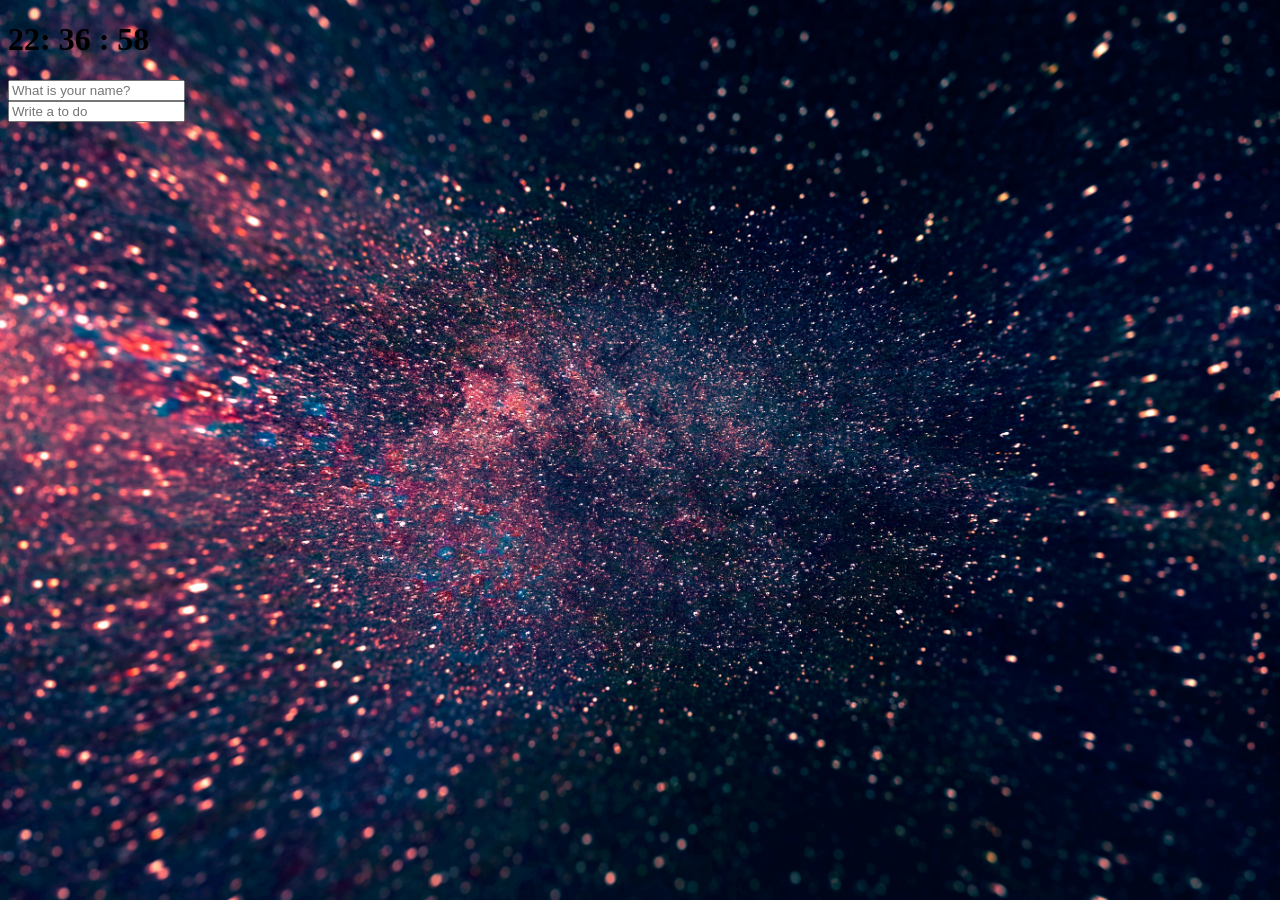
<file: momentum/index.html>
<!DOCTYPE html>
<html lang="en">
<head>
    <meta charset="UTF-8">
    <meta name="viewport" content="width=device-width, initial-scale=1.0">
    <link rel="stylesheet" href="index.css" />
    <title>Document</title>
</head>
<body>
    <div class="js-clock">
        <h1>00:00</h1>
    </div>
    <form class="js-form form showing">
        <input type="text" placeholder = "What is your name?"/>
    </form>

    <h4 class = "js-greetings greetings"></h4>

    <form class = "js-toDoForm">
        <input type="text" placeholder="Write a to do" />
    </form>
    <ul class = "js-toDoList">

    </ul>
    <script src="clock.js"></script>
    <script src="greeting.js"></script>
    <script src="todo.js"></script>
    <script src="bg.js"></script>
    <script src="weather.js"></script>
</body>
</html>
</file>
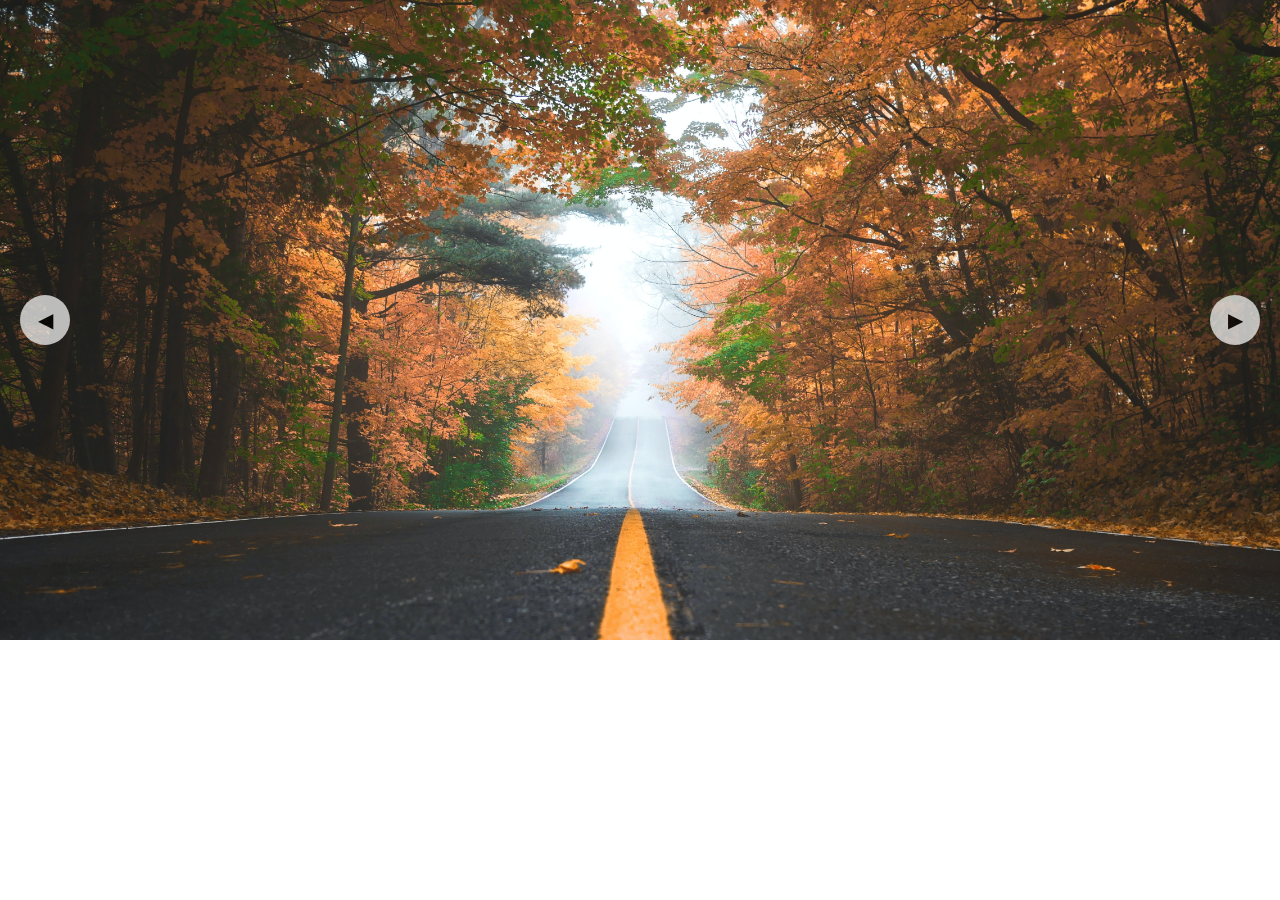
<file: p1/index.html>
<!DOCTYPE html>
<html lang="en">
<head>
    <meta charset="UTF-8">
    <meta name="viewport" content="width=device-width, initial-scale=1.0">
    <link rel="stylesheet" href="index.css" />
    <title>Document</title>
</head>
<body>
    <div id="slider">
        <div class="slide" >
            <img src = "img/1.jpg"/>
        </div>
        <div class="slide" >
            <img src = "img/2.jpg"/>
            <div class = "overlay-text">
                <span class = "header">HEADER TEST</span>
                <span class="text">
                    wefo;awiejf jfaiwofjawieofj aiwefjaw;eofjawe wiefjaw;eofijaweiofj.
                    owiejfai;owefjaweofijawef faiwoejfaowefj. ajweiofjawefoajewfoweijfa.
                    awoeifjaweiofjwf, aiowfjaofaweoighaoiawjfawoiefjaw, efawefawefjaow
                    wjeoifwef.
                </span>
            </div>
        </div>
        <div class="slide active"><img src="img/3.jpg" /></div>
        <div class="slide"><img src="img/4.jpg" /></div>
        <div class="slide"><img src="img/5.jpg" /></div>

        <div class = "buttons">
            <div class = "slider-back-btn">
                <span>◀</span>
            </div>
            <div class= "slider-next-btn">
                <span>▶</span>
            </div>
        </div>
    </div>
    
    <script src="index.js"></script>
</body>
</html>
</file>
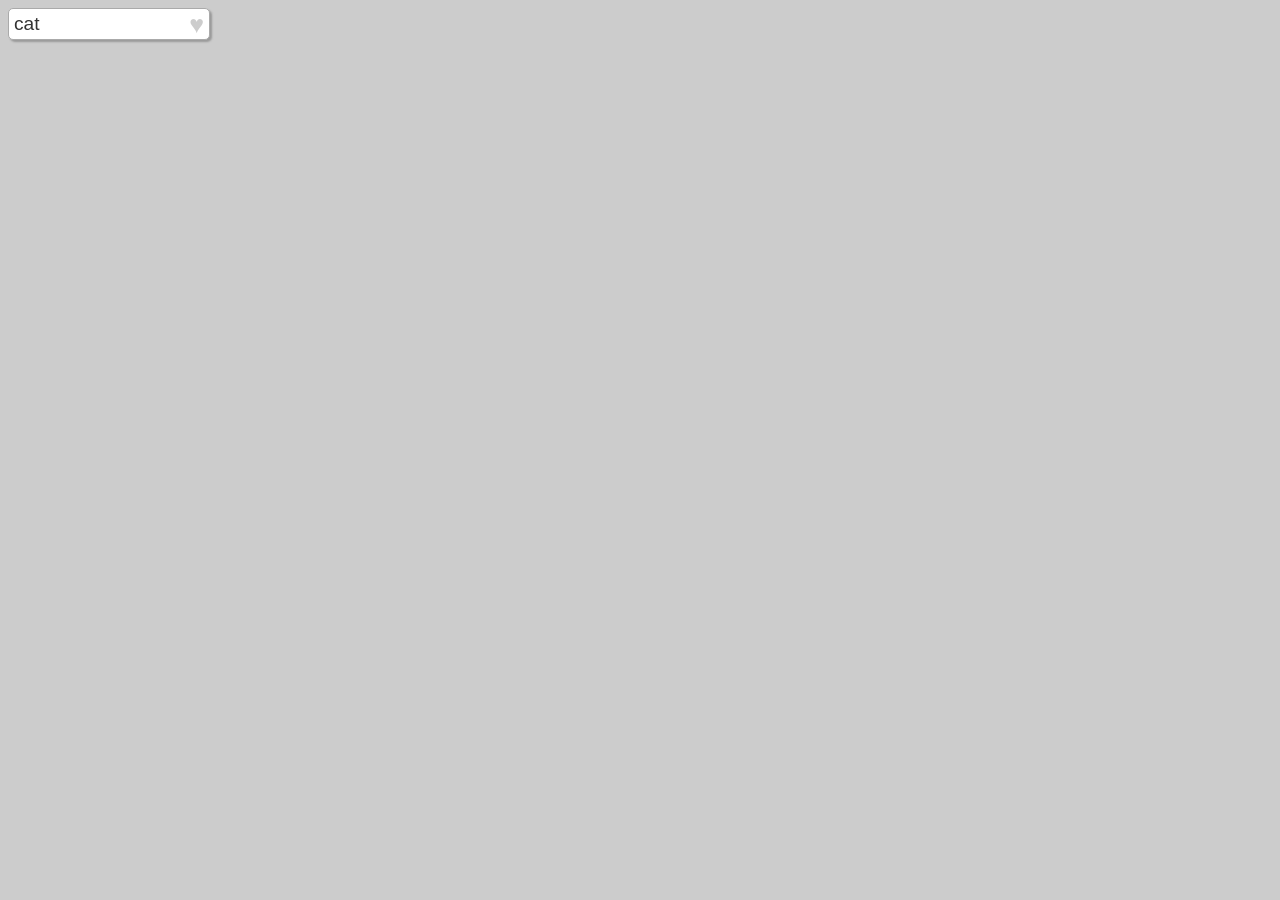
<file: p2/index.html>
<!DOCTYPE html>
<html lang="en">
<head>
    <meta charset="UTF-8">
    <meta name="viewport" content="width=device-width, initial-scale=1.0">
    <title>Document</title>
    <style>
        body{
            background:#cccccc;
        }
        .dropdown {
            background:white;
            border: 1px solid #aaaaaa;
            width: 200px;
            height: 30px;
            box-shadow: 2px 2px 2px #999999;
            border-radius: 5px;
            color: #333333;

            line-height: 30px;
            user-select:none;
            cursor: pointer;
            display: inline-block;
            font-size:1.2em;
            font-family: Arial;
            position: relative;
        }

        .dropdown_value {
            display:inline-block;
            padding-left:5px;
        }

        .dropdown_arrow {
            position:absolute;
            right: 5px;
            top: 0px;
            color: #ccc;
            font-size: 25px;
            transition: all 0.3s ease;
        }

        .dropdown_panel {
            position:absolute;
            background: transparent;
            width: calc(100% + 11px);
            z-index: 9999;
            height: 203px;
            left:-1px;
            top: 28px;
            overflow:hidden;
            pointer-events: none;
        }

        .dropdown_items {
            position:absolute;
            pointer-events: all;
            top:0px;
            width:calc(100% - 11px);
            max-height:170px;
            background:white;
            border-bottom-left-radius: 5px;
            border-bottom-right-radius: 5px;
            box-shadow:2px 2px 2px #999;
            overflow-y: auto;
            border: 1px solid #aaa;
            transform: translate(0px, -200px);
            transition: 0.3s all ease-out;
        }

        .dropdown_item {
            padding: 5px;
        }
    </style>
</head>
<body>
    <div id = "dd1">

    </div>
    <script>
        function Dropdown(o) {
            this.option =o;
            window.getdd = function(elem){
                var id = elem.closest('.dropdown').parentElement.id;
                console.log(window.dropdowns)
                return window.dropdowns[id];
            }
            this.init = function() {
                this.elem = document.getElementById(this.option.id);

                var val = this.option.val;
                var html = `<div class = 'dropdown'>
                                <div class="dropdown_value">${val}</div>
                                <div class="dropdown_arrow">♥</div>
                                <div class="dropdown_panel">
                                    <div class="dropdown_items">
                                    </div>
                                </div>
                            </div>`;
                this.elem.innerHTML = html;
                var elem = this.elem;

                this.elem.style.display = 'inline-block';

                if (!window.dropdowns) window.dropdowns = {};
                window.dropdowns[this.option.id] = this;
                this.items = elem.querySelector(".dropdown_items");
                this.arrow = elem.querySelector(".dropdown_arrow");
                this.value = elem.querySelector(".dropdown_value");
                
                var data = this.option.data;
                html = "";
                data.forEach(elem=>{
                    html += `<div class='dropdown_item' onmousedown = 'var self=getdd(this);self.clicked(this)'>${elem}</div>
                    `;
                });
                this.items.innerHTML = html;

                var self = this;
                document.addEventListener('mousedown', () => {
                    self.hide();
                });

                this.elem.addEventListener('mousedown', ()=>{
                    event.stopPropagation();
                    if(self.isVisible){
                        self.hide();
                    }
                    else{
                        self.show();
                    }
                });
            }
            this.clicked = elem => {
                event.stopPropagation();
                this.hide();

                var newval = elem.innerHTML;
                this.value.innerHTML = newval;

                if(this.option.cb){
                    this.option.cb(newval);
                }
            }
            this.show = () => {
                this.isVisible = true
                this.items.style.transform = "translate(0px, 0px)";
                this.arrow.style.transform = 'rotate(180deg)';
            }
            this.hide = () =>{
                this.isVisible = false;
                this.items.style.transform = "translate(0px, -255px)";
                this.arrow.style.transform = 'rotate(0deg)';
            }
            this.init();
            return this;
        }

        var dd1 = new Dropdown({
            id: 'dd1',
            val: 'cat',
            data: ['cat', 'dog', 'mouse', 'horse', 'rabbit', 'lion', 'bear'],
            cb: (newval) => {
                alert(newval);
            }
        })
        
    </script>
</body>
</html>
</file>
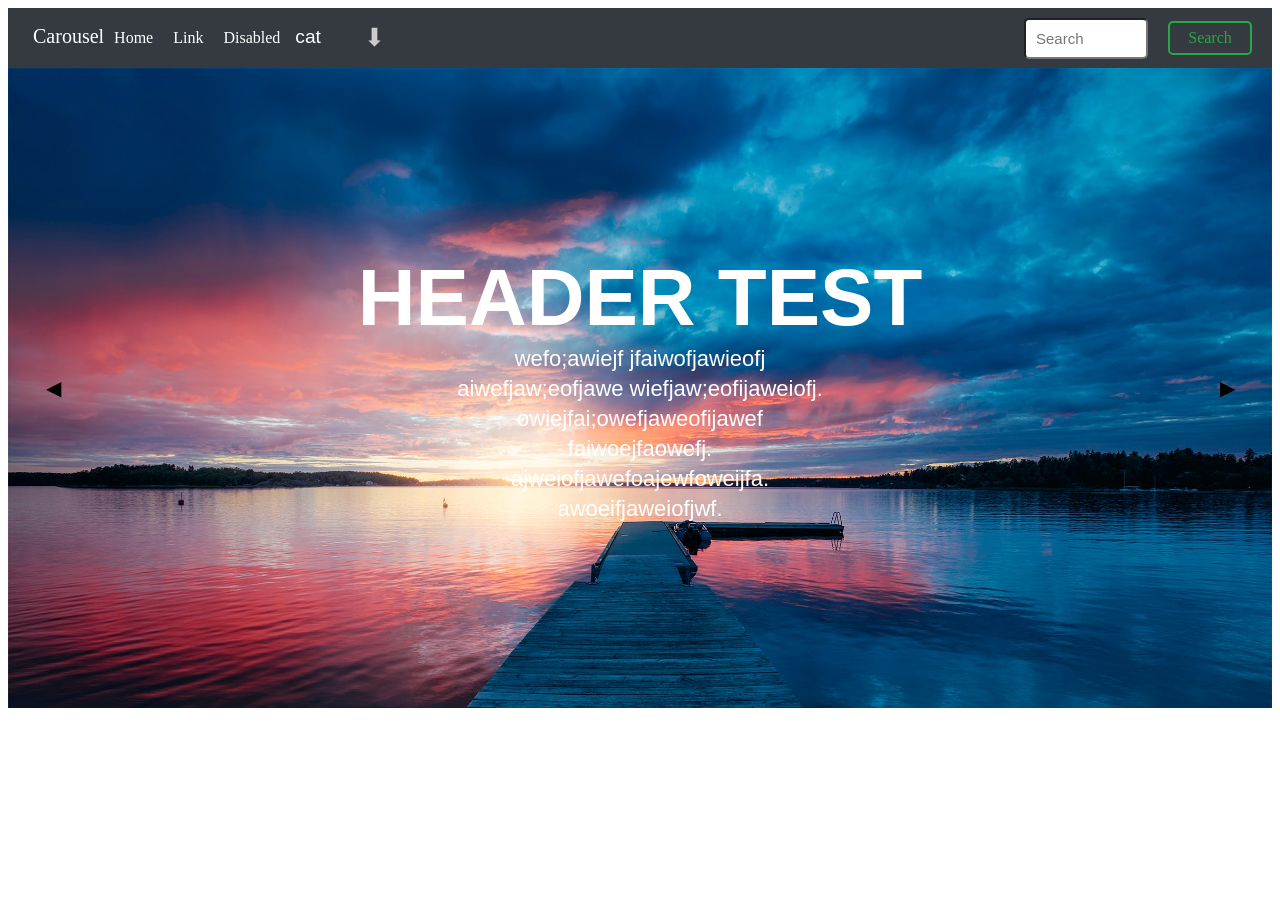
<file: p3/index.html>
<!DOCTYPE html>
<html lang="en">
<head>
    <meta charset="UTF-8">
    <meta name="viewport" content="width=device-width, initial-scale=1.0">
    <link rel="stylesheet" href="./index.css" />
    <title>Document</title>
</head>
<body>
    <main id="main"></main>
    <script src="settings.js"></script>
    <script src="dropDown.js"></script>
    <script src="nav.js"></script>
    <script src="slider.js"></script>
</body>
</html>
</file>
<file: momentum/index.css>
body {
    background-color: #2c3e50;
}

.form,
.greetings {
  display: none;
}

.showing {
  display: block;
}

@keyframes fadeIn {
  from {
    opacity: 0;
  }
  to {
    opacity: 1;
  }
}

.bgImage {
  position: absolute;
  top: 0;
  left: 0;
  width: 100%;
  height: 100%;
  z-index: -1;
  animation: fadeIn 0.5s linear;
}
</file>
<file: p1/index.css>
body {
    margin: 0;
    padding: 0;
  }
  
  #slider {
    position: relative;
    height: 50vw;
    overflow: hidden;
  }
  
  .slide {
    position: absolute;
    width: 100%;
    z-index: 500;
    height: 50vw;
  }
  
  .slide img {
    object-fit: cover;
    width: 100%;
    pointer-events: none;
  }
  
  .active {
    z-index: 1000;
  }
  
  .slideInLeft {
    animation-name: animateInLeft;
    z-index: 1000;
  }
  
  .slideInRight {
    animation-name: animateInRight;
    z-index: 1000;
  }
  
  .slideOutLeft {
    transform: translateX(-100%);
  }
  
  .slideOutRight {
    transform: translateX(100%);
  }
  
  @keyframes animateInLeft {
    0% {
      transform: translateX(-100%);
    }
    100% {
      transform: translateX(0%);
    }
  }
  
  @keyframes animateInRight {
    0% {
      transform: translateX(100%);
    }
    100% {
      transform: translateX(0%);
    }
  }
  
  .buttons {
    position: absolute;
    display: flex;
    flex-direction: row;
    justify-content: space-between;
    align-items: center;
    width: 100%;
    height: 100%;
    z-index: 20000;
  }
  
  .slider-back-btn,
  .slider-next-btn {
    display: flex;
    flex-direction: column;
    justify-content: center;
    align-items: center;
    background: #fff;
    font-size: 20px;
    opacity: 0.7;
    border-radius: 50px;
    width: 50px;
    height: 50px;
    transition: all 0.2s;
    margin: 20px;
  }
  
  .slider-back-btn:hover,
  .slider-next-btn:hover {
    transform: scale(1.1);
    opacity: 0.8;
    cursor: pointer;
  }
  
  .overlay-text {
    position: absolute;
    display: flex;
    display: -ms-flexbox;
    display: -webkit-flex;
    flex-direction: column;
    justify-content: center;
    align-items: center;
    width: 100%;
    height: 100%;
    color: white;
    top: 0;
    left: 0;
    z-index: 10000;
    opacity: 1;
  }
  
  .overlay-text .header {
    font-family: 'Chivo', sans-serif;
    font-size: 80px;
    font-weight: 800;
  }
  
  .overlay-text .text {
    font-family: Arial, Helvetica, sans-serif;
    text-align: center;
    font-size: 22px;
    line-height: 30px;
    color: white;
    max-width: 30%;
  }
</file>
<file: p3/index.css>
.main{
    width: 200px;
    height: 200px;
    /* color: red; */
    background-color: red;
}

.nav-item {
    color: white;
    display: inline-block;
    padding: 10px;
}

.nav-items{
    color: white;
    display: inline-flex;
    justify-content: flex-start;
    align-items: baseline;
    padding: 25px;
}

.dropdown {
    /* background:white; */
    /* border: 1px solid #aaaaaa; */
    width: 100px;
    height: 30px;
    /* box-shadow: 2px 2px 2px #999999;
    border-radius: 5px; */
    color: white;

    line-height: 30px;
    user-select:none;
    cursor: pointer;
    display: inline-block;
    font-size:1.2em;
    font-family: Arial;
    position: relative;
}

.dropdown_value {
    display:inline-block;
    padding-left:5px;
}

.dropdown_arrow {
    position:absolute;
    right: 5px;
    top: 0px;
    color: #ccc;
    font-size: 25px;
    transition: all 0.3s ease;
}

.dropdown_panel {
    position:absolute;
    background: transparent;
    width: calc(100% + 11px);
    z-index: 9999;
    height: 203px;
    left:-1px;
    top: 28px;
    overflow:hidden;
    pointer-events: none;
}

.dropdown_items {
    position:absolute;
    pointer-events: all;
    top:0px;
    width:calc(100% - 11px);
    max-height:170px;
    background:white;
    border-bottom-left-radius: 5px;
    border-bottom-right-radius: 5px;
    box-shadow:2px 2px 2px #999;
    overflow-y: auto;
    border: 1px solid #aaa;
    transform: translate(0px, -200px);
    transition: 0.3s all ease-out;
}

.dropdown_item {
    padding: 5px;
    color: black;
}

.hover {
    color: white !important;
    background-color: #28a745 !important;
}

#slider {
    position: relative;
    height: 50vw;
    overflow: hidden;
}

.slide {
    position: absolute;
    width: 100%;
    z-index: 500;
    height: 50vw;
}

.slide img {
    object-fit: cover;
    width: 100%;
    pointer-events: none;
}

.active {
    z-index: 1000;
}

.slideInLeft {
    animation-name: animateInLeft;
    z-index: 1000;
}

.slideInRight {
    animation-name: animateInRight;
    z-index: 1000;
}

.slideOutLeft {
    transform: translateX(-100%);
}

.slideOutRight {
    transform: translateX(100%);
}

@keyframes animateInLeft {
    0% {
        transform: translateX(-100%);
    }
    100% {
        transform: translateX(0%);
    }
}

@keyframes animateInRight {
    0% {
        transform: translateX(100%);
    }
    100% {
        transform: translateX(0%);
    }
}

.buttons {
    position: absolute;
    display: flex;
    flex-direction: row;
    justify-content: space-between;
    align-items: center;
    width: 100%;
    height: 100%;
    z-index: 20000;
}

.slider-back-btn,
.slider-next-btn {
    display: flex;
    flex-direction: column;
    justify-content: center;
    align-items: center;
    background: transparent;
    font-size: 20px;
    width: 50px;
    height: 50px;
    transition: all 0.2s;
    margin: 20px;
    -webkit-user-select: none;
}

.slider-back-btn:hover,
.slider-next-btn:hover {
    transform: scale(1.3);
    opacity: 0.8;
    cursor: pointer;
}

.slider-back-btn:active,
.slider-next-btn:active{
    transform: scale(1.0);
}

.overlay-text {
    position: absolute;
    display: flex;
    display: -ms-flexbox;
    display: -webkit-flex;
    flex-direction: column;
    justify-content: center;
    align-items: center;
    width: 100%;
    height: 100%;
    color: white;
    top: 0;
    left: 0;
    z-index: 10000;
    opacity: 1;
}

.overlay-text .header {
    font-family: 'Chivo', sans-serif;
    font-size: 80px;
    font-weight: 800;
}

.overlay-text .text {
    font-family: Arial, Helvetica, sans-serif;
    text-align: center;
    font-size: 22px;
    line-height: 30px;
    color: white;
    max-width: 30%;
}
</file>
